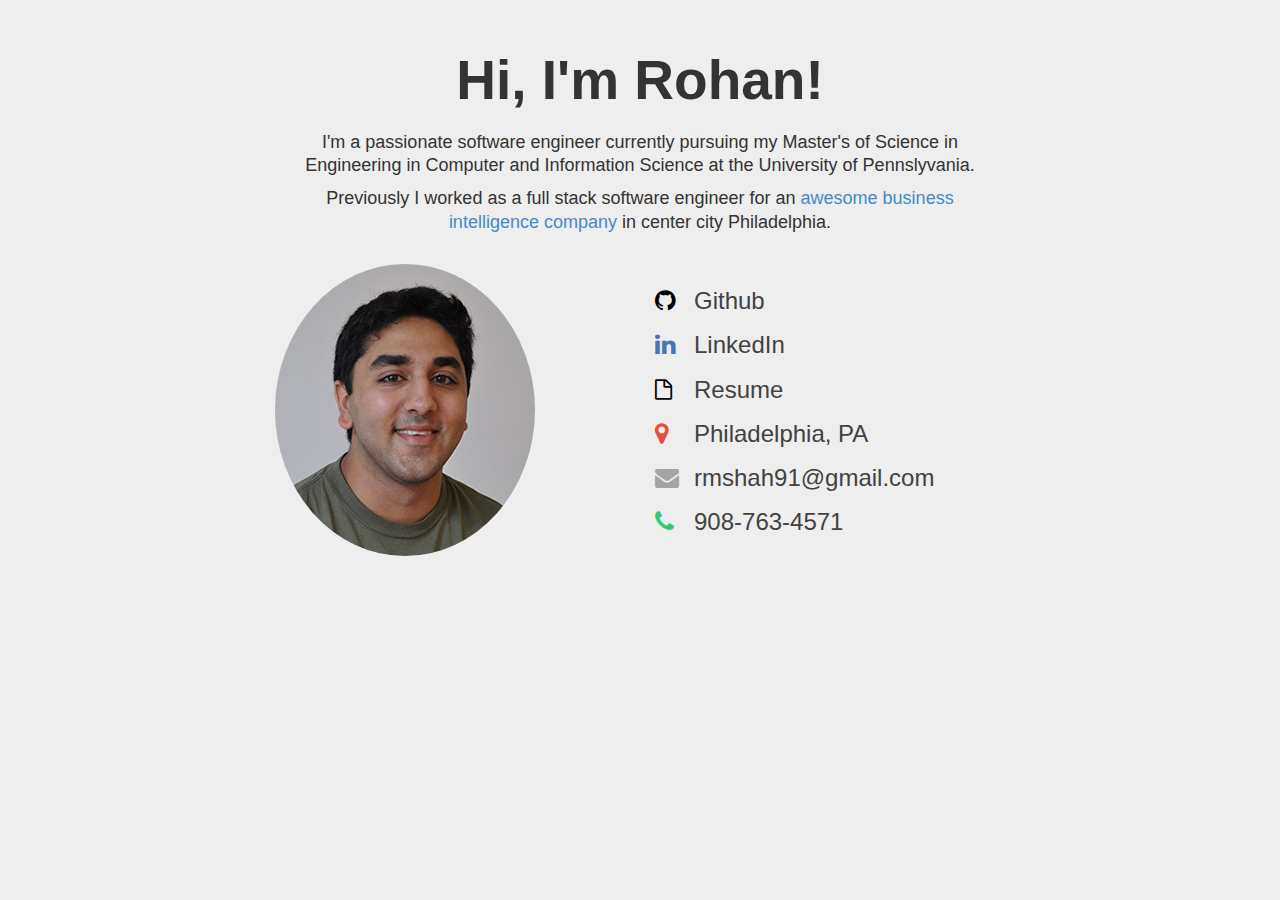
<file: index.html>
<!DOCTYPE html>
<html>
	<head>
		<meta charset="UTF-8">
		<link rel="stylesheet" href="style/css/bootstrap.min.css">
		<link rel="stylesheet" href="style/css/bootstrap-theme.min.css">
		<link rel="stylesheet" href="style/css/main.css">
		<link rel="stylesheet" href="style/css/home.css">
		<link rel="stylesheet" href="style/fonts/font-awesome/css/font-awesome.min.css">
		<script src="js/jquery-1.10.2.min.js"></script>
		<script src="js/bootstrap.min.js"></script>
	</head>
	<body>
		<div class="header col-md-12">
			<h1>Hi, I'm Rohan!</h1>
			<h4>
				I'm a passionate software engineer currently pursuing my 
				Master's of Science in Engineering in Computer and Information Science
				at the University of Pennslyvania.
			</h4>
			<h4>
				Previously I worked as a full stack software engineer for an
				<a href="http://rjmetrics.com" target="_blank">awesome business intelligence company</a>
				in center city Philadelphia.
			</h4>
		</div> <!-- .header -->
		<div class="main row row-fluid">
			<div class="col-md-6">
				<img class="img-circle" src="images/Rohan-Shah.jpg" alt="Rohan Shah">
			</div>
			<div class="col-md-6">
				<ul class="icons">
					<li><a href="https://github.com/rohanshah" target="_blank"><i class="icon-github"></i>Github</a></li>
					<li><a href="http://www.linkedin.com/pub/rohan-shah/19/629/548" target="_blank"><i class="icon-linkedin"></i>LinkedIn</a></li>
					<li><a href="resume.pdf"><i class="icon-file-alt"></i>Resume</a></li>
					<li><i class="icon-map-marker"></i>Philadelphia, PA</li>
					<li><a href="mailto:rmshah91@gmail.com"><i class="icon-envelope"></i>rmshah91@gmail.com</a></li>
					<li><a href="tel:+19087634571"><i class="icon-phone"></i>908-763-4571</a></li>
				</ul>
			</div>
		</div> <!-- .main -->
	</body>
</html>
</file>
<file: style/css/main.css>
body {
  background-color: #eeeeee;
  min-width: 630px;
  margin: 30px auto 0px; }

.header {
  margin-bottom: 20px;
  text-align: center; }
  .header h1 {
    font-weight: 700;
    font-size: 55px;
    margin-bottom: 20px; }
  .header h4 {
    line-height: 1.3; }
</file>
<file: style/css/home.css>
body {
  max-width: 730px; }

.main .icons {
  padding-left: 0px;
  margin-top: 20px;
  list-style: none;
  font-size: 24px;
  color: #424242; }
  .main .icons li {
    margin: 10px 0px;
    white-space: nowrap; }
    .main .icons li i {
      display: inline-block;
      width: 24px;
      margin-right: 15px;
      color: black; }
      .main .icons li i.icon-map-marker {
        color: #e74c3c; }
      .main .icons li i.icon-linkedin {
        color: #4875b4; }
      .main .icons li i.icon-phone {
        color: #2ecc71; }
      .main .icons li i.icon-envelope {
        color: #a4a4a4; }
    .main .icons li a {
      text-decoration: none;
      color: #424242; }
</file>
